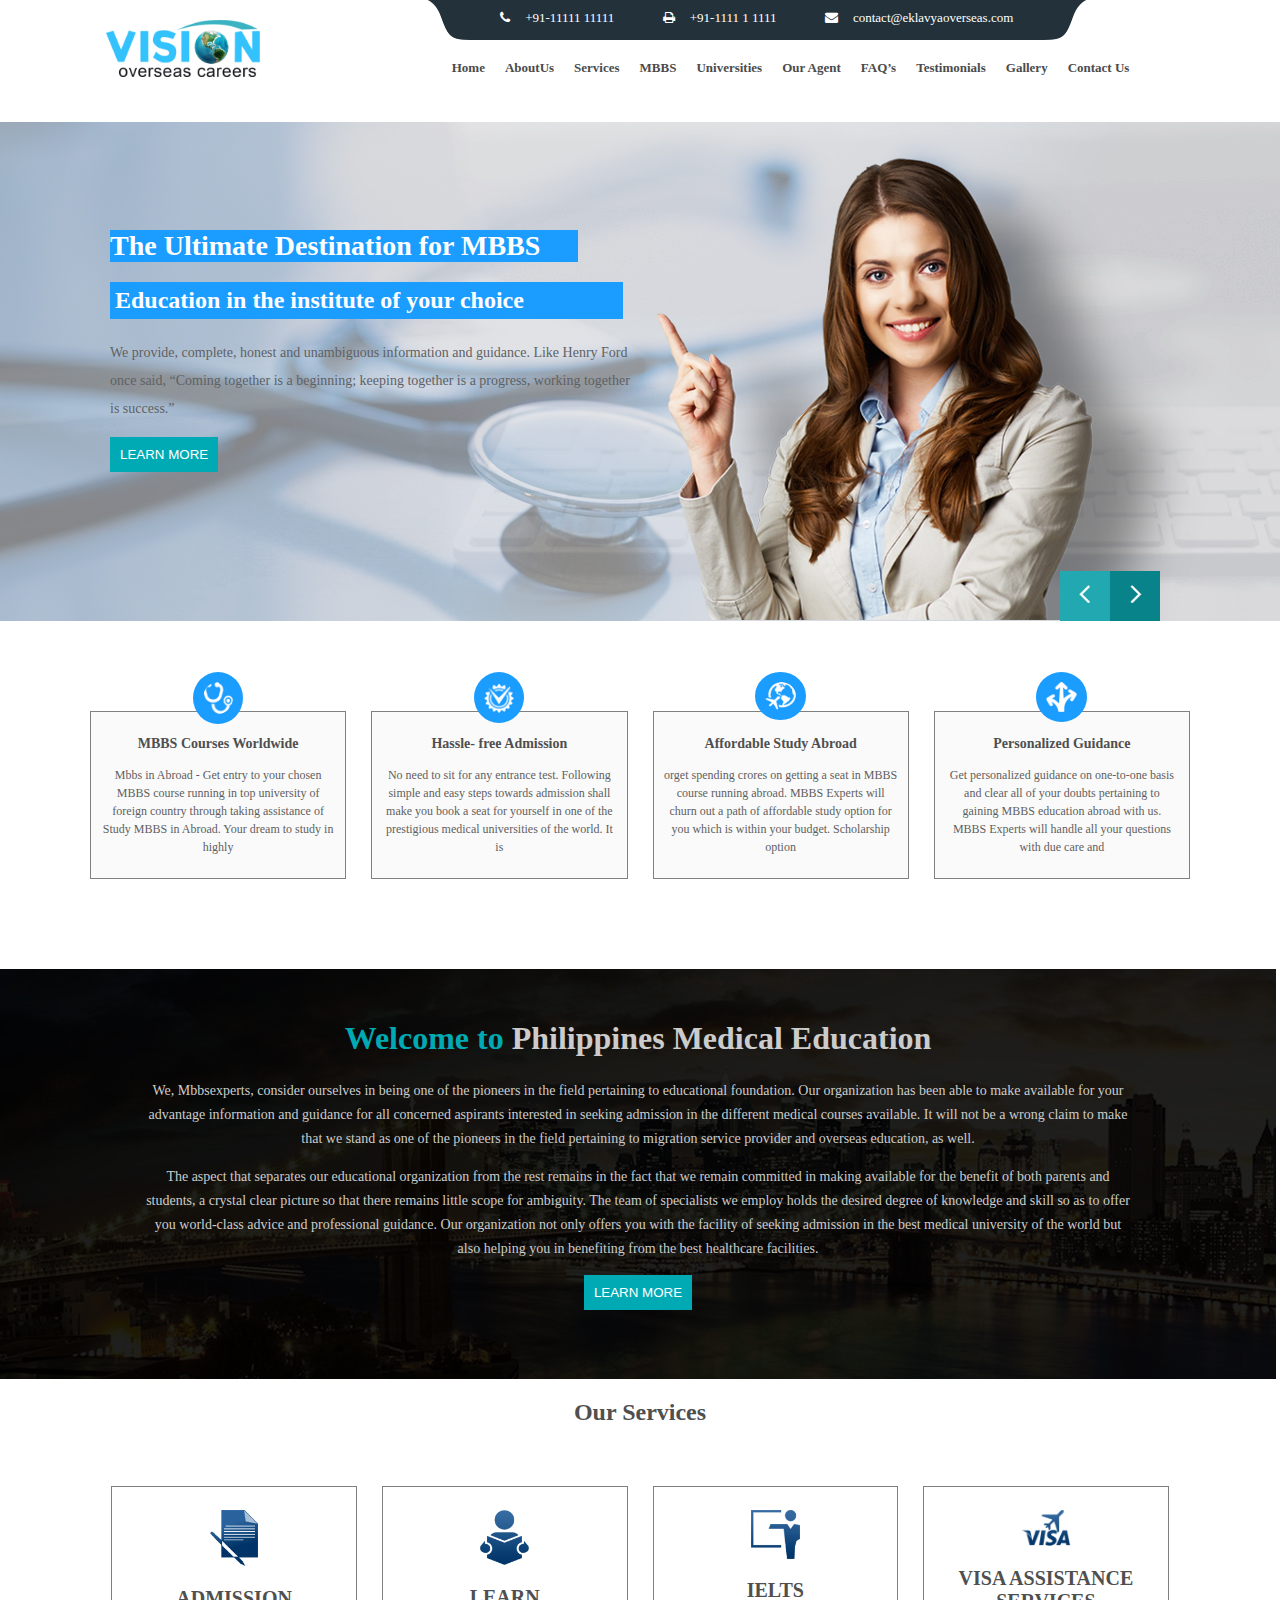
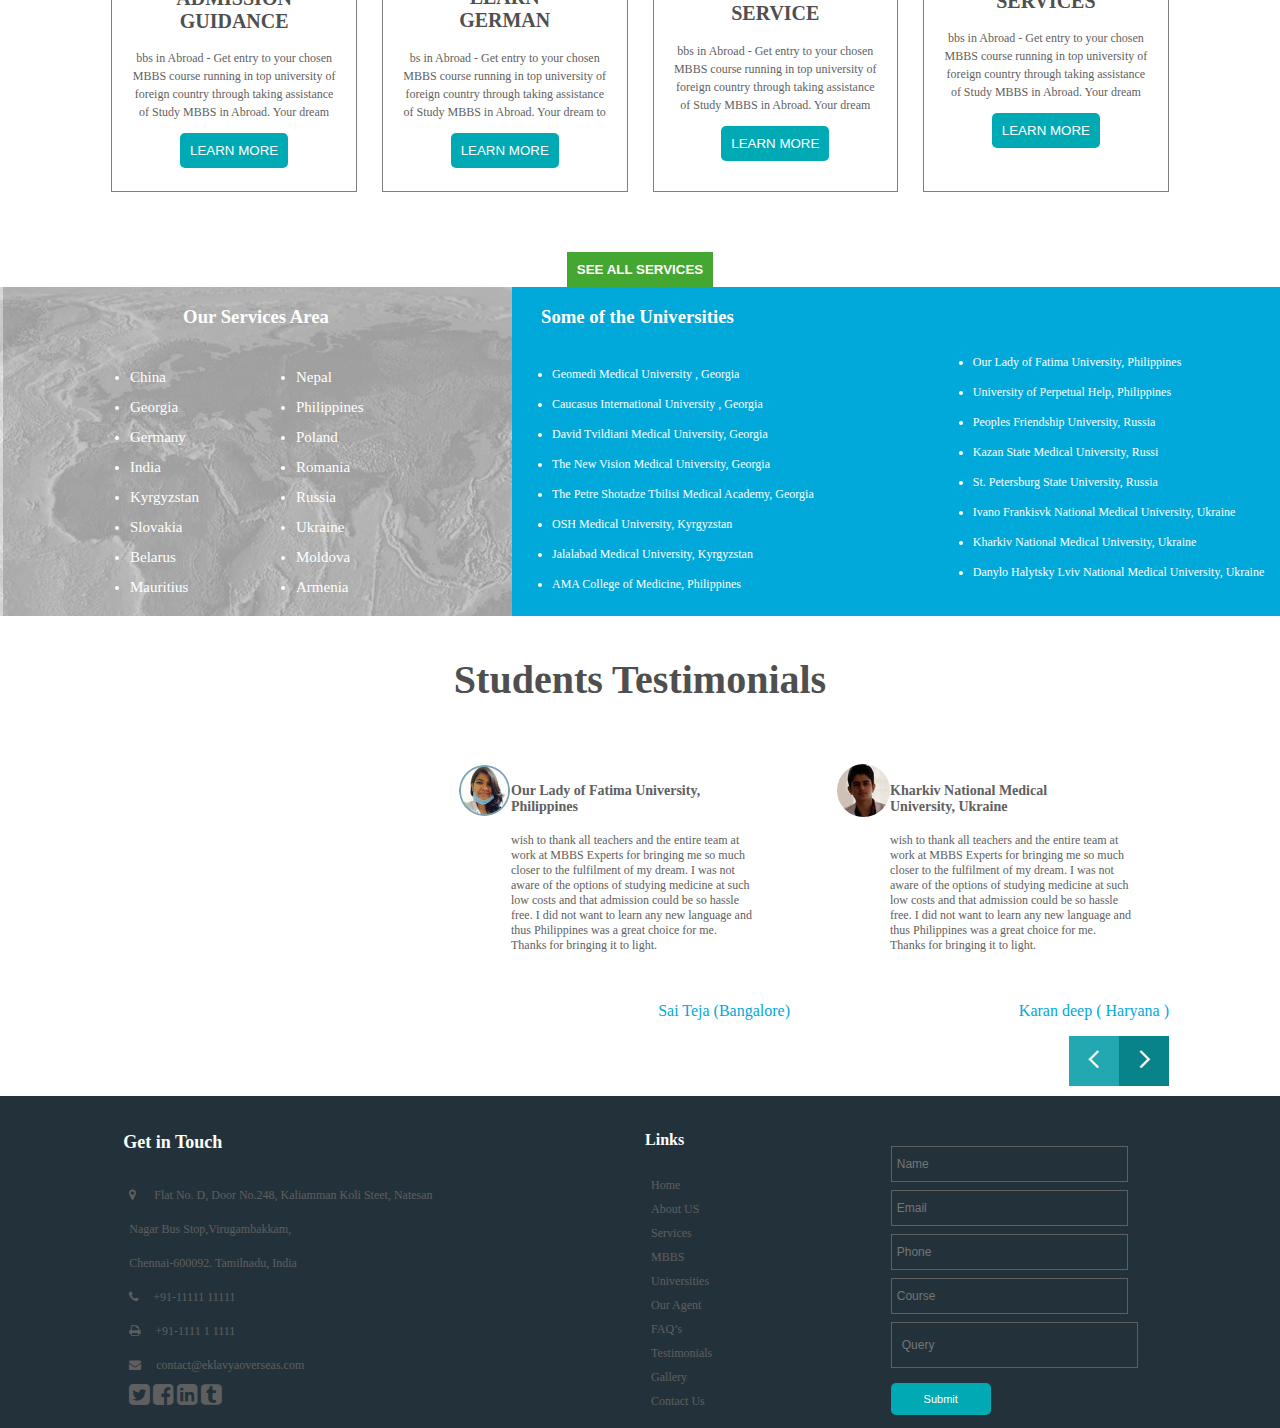
<file: index.html>
<!DOCTYPE html>
<html>
<head>
	<title>Homepage</title>
  <link rel="stylesheet" type="text/css" href="https://cdnjs.cloudflare.com/ajax/libs/font-awesome/4.7.0/css/font-awesome.css">
</head>
<body>
<body>
	<header>
       <div class="container">
          <div class="header_main">
          <div class="header_main_left">
              <a href="index.html">
              <img src="IMAGES/logo.png" id="logo" alt="logo"/>
             </a>
       </div>
        <div class="header_main_right">
         <div class="social_icons" id="sicons">
          <ul class="sicons2">
            <li><i class="fa fa-phone" aria-hidden="true"></i><span class="text1">+91-11111 11111</span></li>
            <li><i class="fa fa-print" aria-hidden="true"></i><span class="text1">+91-1111 1 1111</span></li>
            <li><i class="fa fa-envelope" aria-hidden="true"></i><span class="text1">contact@eklavyaoverseas.com</span></li>
          </ul>

              
        </div>
       <nav>
          <ul class="navigation">
            <li> <a href="">Home</a></li>
            <li> <a href="">AboutUs</a></li>
            <li> <a href="">Services     </a></li>
            <li> <a href="">MBBS</a></li>  
            <li> <a href="">Universities</a></li>
            <li> <a href="">Our Agent</a></li>
            <li> <a href="">FAQ’s</a></li>
            <li> <a href="">Testimonials</a></li>
            <li> <a href="">Gallery</a></li>
            <li> <a href="">Contact Us</a></li>
            </ul>
    
 
          </nav> 
        </div>
      </div>
      </div>
    </header>
    <div class="main_content">
        <div class="main_content_header">
        <h1 class=head>The Ultimate Destination for MBBS</h1>
        <h2 class="head">Education in the institute of your choice</h2>
        <p id="para">We provide, complete, honest and unambiguous information and guidance. Like Henry Ford<br>  once said, “Coming together is a beginning; keeping together is a progress, working together<br> is success.”</p>
        <button>LEARN <span>MORE</span></button>
        <div class="bottom_img">
        <img src="IMAGES/arrow.jpg" id="im"></div>

    </div></div>

    
      <div class="container">
        <div class="content_inner">
      <div class="card">
        
        <img src="IMAGES/icon5.png" class="img1">
        <div class="header_content">
        <h3 class="heading">MBBS Courses Worldwide</h3>
        <p class="para1">Mbbs in Abroad - Get entry to your chosen MBBS course running in top university of foreign country through taking assistance of Study MBBS in Abroad. Your dream to study in highly </p></div>
    </div>
    <div class="card">
        
        <img src="IMAGES/icon6.png" class="img1">
        <div class="header_content">
        <h3 class="heading">Hassle- free Admission</h3>
        <p class="para1">No need to sit for any entrance test. Following simple and easy steps towards admission shall make you book a seat for yourself in one of the prestigious medical universities of the world. It is</p></div>
      
    </div>
    <div class="card">    
      <img src="IMAGES/icon7.png" class="img1">
      <div class="header_content">
        <h3 class="heading">Affordable Study Abroad</h3>
        <p class="para1">orget spending crores on getting a seat in MBBS course running abroad. MBBS Experts will churn out a path of affordable study option for you which is within your budget. Scholarship option </p></div></div>
        <div class="card">
        <img src="IMAGES/icon8.png" class="img1">
        <div class="header_content">
        <h3 class="heading">Personalized Guidance</h3>
        <p class="para1">Get personalized guidance on one-to-one basis and clear all of your doubts pertaining to gaining MBBS education abroad with us. MBBS Experts will handle all your questions with due care and  </p></div>
    </div>
      
    </div></div>
    <div class="section_last">
      <div class="main_background">
  
      <h1><span id="demo">Welcome to</span> Philippines Medical Education </h1>
      <p class="para2">We, Mbbsexperts, consider ourselves in being one of the pioneers in the field pertaining to educational foundation. Our organization has been able to make available for your<br> advantage information and guidance for all concerned aspirants interested in seeking admission in the different medical courses available. It will not be a wrong claim to make<br> that we stand as one of the pioneers in the field pertaining to migration service provider and overseas education, as well. </p>

<p class="para2">The aspect that separates our educational organization from the rest remains in the fact that we remain committed in making available for the benefit of both parents and<br> students, a crystal clear picture so that there remains little scope for ambiguity. The team of specialists we employ holds the desired degree of knowledge and skill so as to offer<br>you world-class advice and professional guidance. Our organization not only offers you with the facility of seeking admission in the best medical university of the world but<br> also helping you in benefiting from the best healthcare facilities. </p>
<button class="btn">LEARN <span>MORE</span></button>
    </div></div></div>
    <div class="container">
    <div class="services">
      <h2>Our Services</h2></div>
      <div class="main_services">
    <div class="services_content">
      <img src="IMAGES/icon.png" width="20%">
      <h2 class="heading1">ADMISSION<br>GUIDANCE</h2>
      <p class="para3">bbs in Abroad - Get entry to your chosen <br>MBBS course running in top university of <br>foreign country through taking assistance<br> of Study MBBS in Abroad. Your dream </p>
      <button class="btn1">LEARN <span>MORE</span></button>
    </div>
    <div class="services_content">
      <img src="IMAGES/icon1.png" width="20%">
      <h2 class="heading1">LEARN<br>GERMAN</h2>
      <p class="para3">bs in Abroad - Get entry to your chosen<br> MBBS course running in top university of<br> foreign country through taking assistance<br> of Study MBBS in Abroad. Your dream to  </p>
      <button class="btn1">LEARN <span>MORE</span></button>
    </div>
    <div class="services_content">
      <img src="IMAGES/ic.png" width="20%">
      <h2 class="heading1">IELTS<br>SERVICE</h2>
      <p class="para3">bbs in Abroad - Get entry to your chosen<br> MBBS course running in top university of<br> foreign country through taking assistance<br> of Study MBBS in Abroad. Your dream </p>
      <button class="btn1">LEARN <span>MORE</span></button>
    </div>
    <div class="services_content">
      <img src="IMAGES/icon3.png" alt="image" width="20%">
      <h2 class="heading1">VISA ASSISTANCE<br>SERVICES</h2>
      <p class="para3">bbs in Abroad - Get entry to your chosen<br> MBBS course running in top university of <br>foreign country through taking assistance<br> of Study MBBS in Abroad. Your dream </p>
      <button class="btn1">LEARN <span>MORE</span></button>
    </div></div></div>
    <div class="exclusive">
      <input type="button" name="" value="SEE ALL SERVICES"></div>
    <section>
      <div class="section_service">

        <div class="services_left">
          <h3 id="head5">Our Services Area</h3>
  
          <div class="service_left_left">
            <nav>
              <ul class="">
                <li>China</li>
                <li>Georgia</li></li>
                <li>Germany</li>
                <li>India</li>
                <li>Kyrgyzstan</li>
                <li>Slovakia</li>
                <li>Belarus</li>
                <li>Mauritius</li>
              </ul>
            </nav>
            
          </div>
          <div class="service_left_right">
            <nav>
              <ul>
                <li>Nepal</li>
                <li>Philippines</li>
                <li>Poland</li>
                <li>Romania</li>
                <li>Russia</li>
                <li>Ukraine</li>
                <li>Moldova</li>
                <li>Armenia</li>
              </ul>
            </nav>
            
          </div></div>
          
        
        <div class="services_right">
          <div class="head3">
            <h3>Some of the Universities</h3>
          </div>
          <div class="services_right_left">
            <ul>
           <li>Geomedi Medical University , Georgia</li>
            <li>Caucasus International University , Georgia</li>
            <li>David Tvildiani Medical University, Georgia</li>
            <li>The New Vision Medical University, Georgia</li>
            <li>The Petre Shotadze Tbilisi Medical Academy, Georgia</li>
            <li>OSH Medical University, Kyrgyzstan</li>
            <li>Jalalabad Medical University, Kyrgyzstan</li>
            <li>AMA College of Medicine, Philippines</li>
            </ul>
          </div>
          <div class="services_right_right">
            <ul>
              <li>Our Lady of Fatima University, Philippines</li>
<li>University of Perpetual Help, Philippines</li>
<li>Peoples Friendship University, Russia</li>
<li>Kazan State Medical University, Russi</li>
<li>St. Petersburg State University, Russia</li>
<li>Ivano Frankisvk National Medical University, Ukraine</li>
<li>Kharkiv National Medical University, Ukraine</li>
<li>Danylo Halytsky Lviv National Medical University, Ukraine</li>
            </ul>

      </div></div></section>
      <div class="prefooter">
  
      <div class="header1">
        <h3 id="head6">Students Testimonials</h3>
      </div>
      <div class="container" id="contain">
      <main class="fix">

        <div class="prefooter_inner">
      
            <iframe border=0 frameborder=0 height=250 width=300
 src="https://twitframe.com/show?url=https%3A%2F%2Ftwitter.com%2Fjack%2Fstatus%2F20"></iframe>
          </div>
          
      <div class="prefooter_inner">
          <ul class="prefooter_list">
            <li><img src="IMAGES/img1.png" id="img5"></li>
            <li><h4 class="head4">Our Lady of Fatima University,<br>
Philippines</h4>
<p class="para5">wish to thank all teachers and the entire team at work at MBBS Experts for bringing me so much closer to the fulfilment of my dream. I was not aware of the options of studying medicine at such low costs and that admission could be so hassle free. I did not want to learn any new language and thus Philippines was a great choice for me. Thanks for bringing it to light.</p></li>
          </ul>
          <p class="para4">Sai Teja (Bangalore)</p>
          
        </div>
        <div class="prefooter_inner">
          <ul class="prefooter_list">
            <li><img src="IMAGES/img2.jpg" id="img3"></li>
            <li><h4 class="head4">Kharkiv National Medical<br>
University, Ukraine</h4>
<p class="para5">wish to thank all teachers and the entire team at work at MBBS Experts for bringing me so much closer to the fulfilment of my dream. I was not aware of the options of studying medicine at such low costs and that admission could be so hassle free. I did not want to learn any new language and thus Philippines was a great choice for me. Thanks for bringing it to light.</p>
</li>
          </ul>
          <p class="para4">Karan deep ( Haryana )</p>
          
          
        </div>
      </main>
      <div class="foot">
        <img src="IMAGES/arrow.jpg" id="fimg"></div>
    </div>
    
  </div></div>

  
  <footer>
    <div class="container">
      <section id="fix">
        <div class="footer_content">
          <h4 class="header2">Get in Touch</h4>
          
          <ul class="footer_list">
            <li><i class="fa fa-map-marker" aria-hidden="true"></i>
           <span class="text1"> Flat No. D, Door No.248, Kaliamman Koli Steet, Natesan<br> Nagar Bus Stop,Virugambakkam,<br>
Chennai-600092.   Tamilnadu, India</span></li>
            <li><i class="fa fa-phone" aria-hidden="true"></i><span class="text1">+91-11111 11111</span></li>
            <li><i class="fa fa-print" aria-hidden="true"></i><span class="text1">+91-1111 1 1111</span></li>
            <li><i class="fa fa-envelope" aria-hidden="true"></i><span class="text1">contact@eklavyaoverseas.com</span></li>
           <li> <i class="fa fa-2x fa-twitter-square"></i>
                    <i class="fa fa-2x fa-facebook-square"></i>
                    <i class="fa fa-2x fa-linkedin-square"></i>
                    <i class="fa fa-2x fa-tumblr-square"></i>
                    <i class="fa fa-2x fa-GitHub-square"></i>
                  </li></ul>
        </div>
        <div class="footer_inner">
          <h4 class="header2">Links</h4>
          <div class="social_icons">
            <ul class="icons">
              <li>Home </li>
              <li>About US</li>
              <li>Services</li>
              <li>MBBS</li>
              <li>Universities</li>
              <li>Our Agent</li>
              <li>FAQ’s</li>
              <li>Testimonials</li>
              <li>Gallery</li>
              <li>Contact Us</li>
            </ul>
                    
                    </div>
                  
        </div>
        <div class="footer_inner">
          <form class="forms">
            <input type="text"  placeholder="Name" class="fill">
            <input type="text"  placeholder="Email" class="fill">
            <input type="text"  placeholder="Phone"class="fill">
            <input type="text"  placeholder="Course" class="fill">
            <input type="textarea"  placeholder="Query"class="fill">
            <input type="submit" value="Submit" id="btn2">
          
          </form>
          </div>
          
        </div></footer></div></section>
  
    

        


    
      
    <script type="text/javascript" src="JS/script.js"></script>
</body>
</html>
</file>
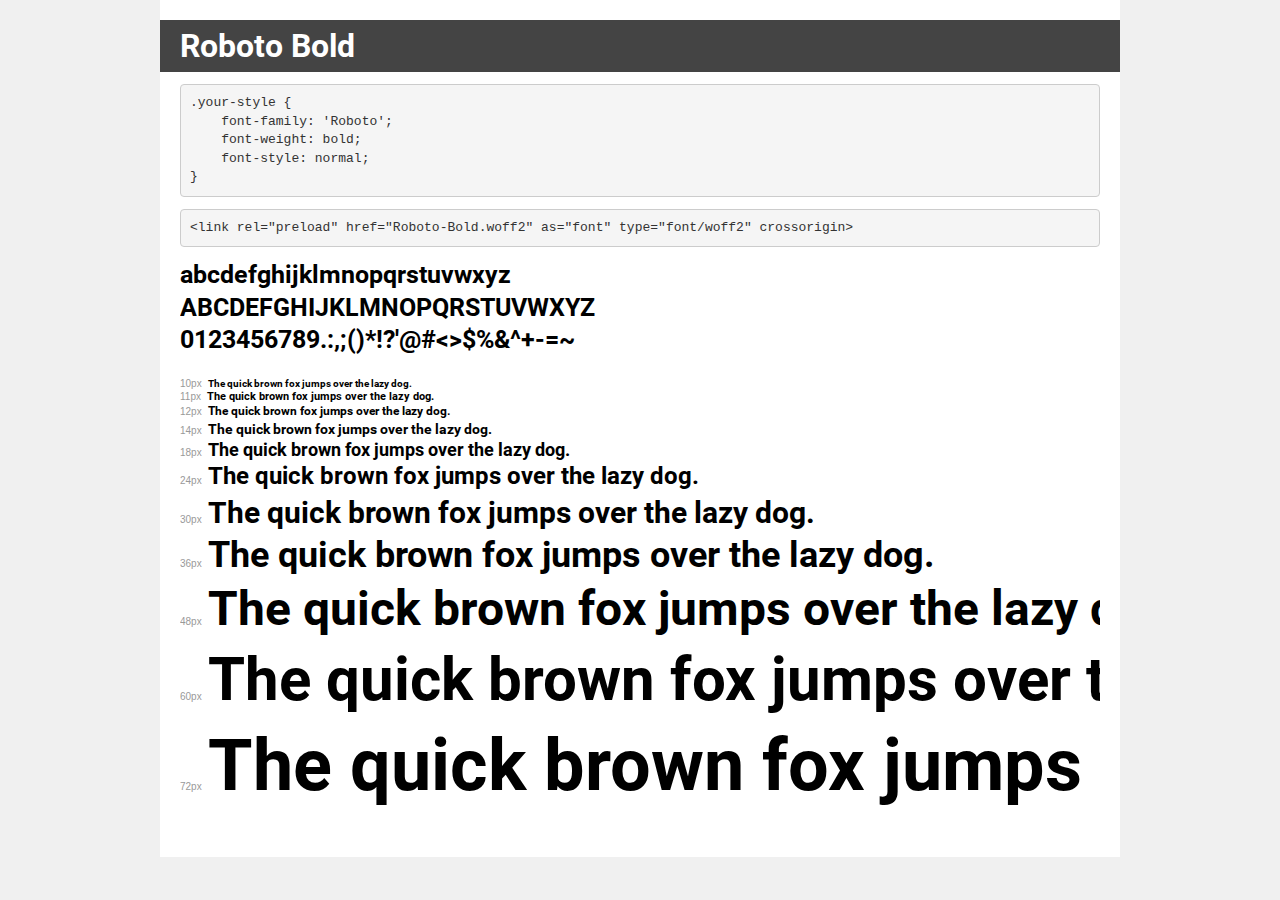
<file: fonts/robotbold/demo.html>
<!DOCTYPE html>
<html lang="en">
<head>
    <meta charset="utf-8">
    <meta http-equiv="X-UA-Compatible" content="IE=edge">
    <meta name="viewport" content="width=device-width, initial-scale=1">
    <meta name="robots" content="noindex, noarchive">
    <meta name="format-detection" content="telephone=no">
    <title>Transfonter demo</title>
    <link href="stylesheet.css" rel="stylesheet">
    <style>
        /*
        http://meyerweb.com/eric/tools/css/reset/
        v2.0 | 20110126
        License: none (public domain)
        */
        html, body, div, span, applet, object, iframe,
        h1, h2, h3, h4, h5, h6, p, blockquote, pre,
        a, abbr, acronym, address, big, cite, code,
        del, dfn, em, img, ins, kbd, q, s, samp,
        small, strike, strong, sub, sup, tt, var,
        b, u, i, center,
        dl, dt, dd, ol, ul, li,
        fieldset, form, label, legend,
        table, caption, tbody, tfoot, thead, tr, th, td,
        article, aside, canvas, details, embed,
        figure, figcaption, footer, header, hgroup,
        menu, nav, output, ruby, section, summary,
        time, mark, audio, video {
            margin: 0;
            padding: 0;
            border: 0;
            font-size: 100%;
            font: inherit;
            vertical-align: baseline;
        }
        /* HTML5 display-role reset for older browsers */
        article, aside, details, figcaption, figure,
        footer, header, hgroup, menu, nav, section {
            display: block;
        }
        body {
            line-height: 1;
        }
        ol, ul {
            list-style: none;
        }
        blockquote, q {
            quotes: none;
        }
        blockquote:before, blockquote:after,
        q:before, q:after {
            content: '';
            content: none;
        }
        table {
            border-collapse: collapse;
            border-spacing: 0;
        }
        /* demo styles */
        body {
            background: #f0f0f0;
            color: #000;
        }
        .page {
            background: #fff;
            width: 920px;
            margin: 0 auto;
            padding: 20px 20px 0 20px;
            overflow: hidden;
        }
        .font-container {
            overflow-x: auto;
            overflow-y: hidden;
            margin-bottom: 40px;
            line-height: 1.3;
            white-space: nowrap;
            padding-bottom: 5px;
        }
        h1 {
            position: relative;
            background: #444;
            font-size: 32px;
            color: #fff;
            padding: 10px 20px;
            margin: 0 -20px 12px -20px;
        }
        .letters {
            font-size: 25px;
            margin-bottom: 20px;
        }
        .s10:before {
            content: '10px';
        }
        .s11:before {
            content: '11px';
        }
        .s12:before {
            content: '12px';
        }
        .s14:before {
            content: '14px';
        }
        .s18:before {
            content: '18px';
        }
        .s24:before {
            content: '24px';
        }
        .s30:before {
            content: '30px';
        }
        .s36:before {
            content: '36px';
        }
        .s48:before {
            content: '48px';
        }
        .s60:before {
            content: '60px';
        }
        .s72:before {
            content: '72px';
        }
        .s10:before, .s11:before, .s12:before, .s14:before,
        .s18:before, .s24:before, .s30:before, .s36:before,
        .s48:before, .s60:before, .s72:before {
            font-family: Arial, sans-serif;
            font-size: 10px;
            font-weight: normal;
            font-style: normal;
            color: #999;
            padding-right: 6px;
        }
        pre {
            display: block;
            padding: 9px;
            margin: 0 0 12px;
            font-family: Monaco, Menlo, Consolas, "Courier New", monospace;
            font-size: 13px;
            line-height: 1.428571429;
            color: #333;
            font-weight: normal;
            font-style: normal;
            background-color: #f5f5f5;
            border: 1px solid #ccc;
            overflow-x: auto;
            border-radius: 4px;
        }
        /* responsive */
        @media (max-width: 959px) {
            .page {
                width: auto;
                margin: 0;
            }
        }
    </style>
</head>
<body>
<div class="page">
    <div class="demo">
        <h1 style="font-family: 'Roboto'; font-weight: bold; font-style: normal;">Roboto Bold</h1>
        <pre title="Usage">.your-style {
    font-family: 'Roboto';
    font-weight: bold;
    font-style: normal;
}</pre>
        <pre title="Preload (optional)">
&lt;link rel=&quot;preload&quot; href=&quot;Roboto-Bold.woff2&quot; as=&quot;font&quot; type=&quot;font/woff2&quot; crossorigin&gt;</pre>
        <div class="font-container" style="font-family: 'Roboto'; font-weight: bold; font-style: normal;">
            <p class="letters">
                abcdefghijklmnopqrstuvwxyz<br>
ABCDEFGHIJKLMNOPQRSTUVWXYZ<br>
                0123456789.:,;()*!?'@#&lt;&gt;$%&^+-=~
            </p>
            <p class="s10" style="font-size: 10px;">The quick brown fox jumps over the lazy dog.</p>
            <p class="s11" style="font-size: 11px;">The quick brown fox jumps over the lazy dog.</p>
            <p class="s12" style="font-size: 12px;">The quick brown fox jumps over the lazy dog.</p>
            <p class="s14" style="font-size: 14px;">The quick brown fox jumps over the lazy dog.</p>
            <p class="s18" style="font-size: 18px;">The quick brown fox jumps over the lazy dog.</p>
            <p class="s24" style="font-size: 24px;">The quick brown fox jumps over the lazy dog.</p>
            <p class="s30" style="font-size: 30px;">The quick brown fox jumps over the lazy dog.</p>
            <p class="s36" style="font-size: 36px;">The quick brown fox jumps over the lazy dog.</p>
            <p class="s48" style="font-size: 48px;">The quick brown fox jumps over the lazy dog.</p>
            <p class="s60" style="font-size: 60px;">The quick brown fox jumps over the lazy dog.</p>
            <p class="s72" style="font-size: 72px;">The quick brown fox jumps over the lazy dog.</p>
        </div>
    </div>

</div>
</body>
</html>
</file>
<file: fonts/robotbold/stylesheet.css>
@font-face {
    font-family: 'Roboto';
    src: url('Roboto-Bold.woff2') format('woff2'),
        url('Roboto-Bold.woff') format('woff');
    font-weight: bold;
    font-style: normal;
    font-display: swap;
}
</file>
